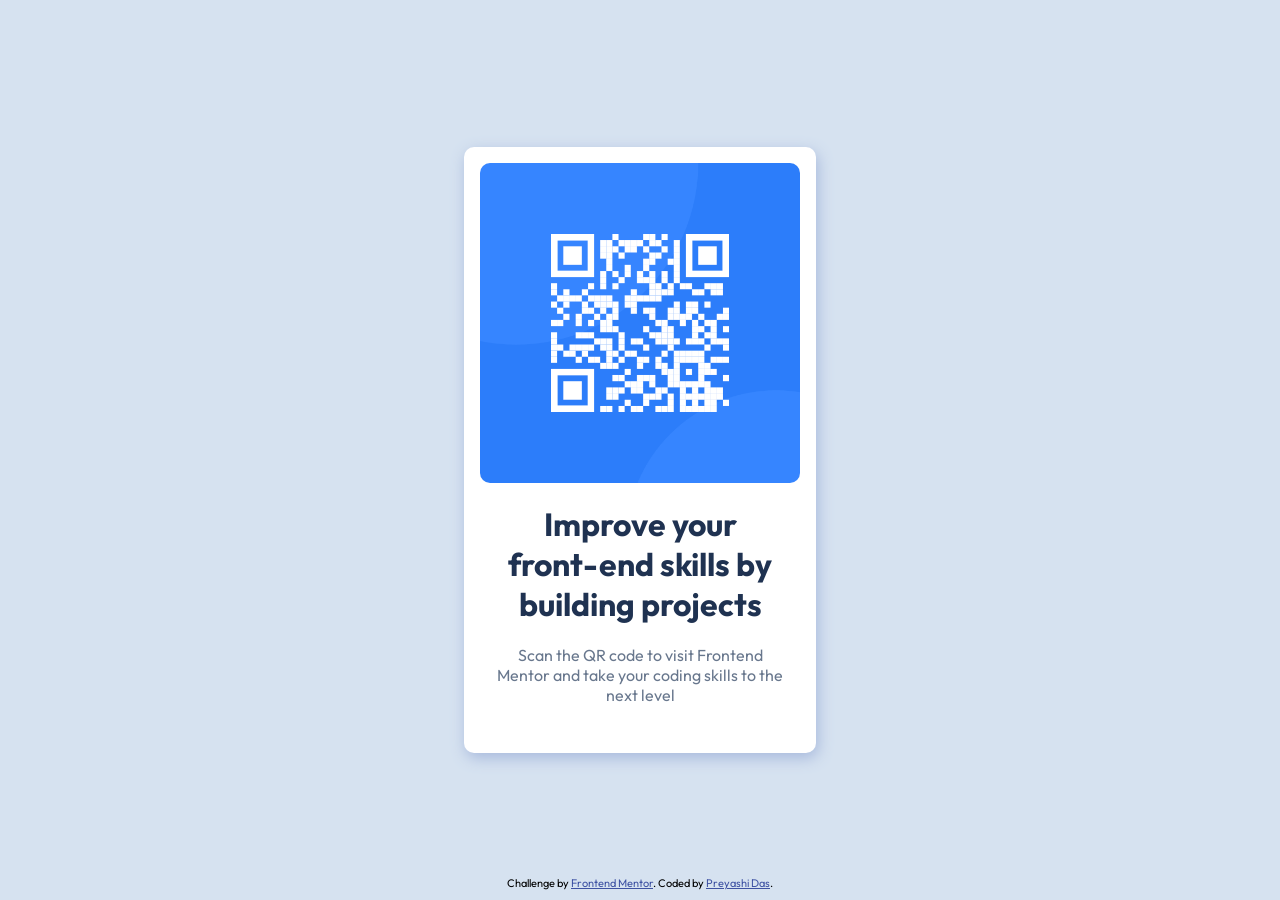
<file: index.html>
<!DOCTYPE html>
<html lang="en">
<head>
  <meta charset="UTF-8">
  <meta name="viewport" content="width=device-width, initial-scale=1.0"> <!-- displays site properly based on user's device -->

  <link rel="icon" type="image/png" sizes="32x32" href="./images/favicon-32x32.png">
  
  <title>Frontend Mentor | QR code component</title>

  <!-- Feel free to remove these styles or customise in your own stylesheet 👍 -->
  <style>
    .attribution { font-size: 0.6875rem; text-align: center; }
    .attribution a { color: hsl(228, 45%, 44%); }
  </style>
  <link rel="preconnect" href="https://fonts.googleapis.com">
<link rel="preconnect" href="https://fonts.gstatic.com" crossorigin>
<link href="https://fonts.googleapis.com/css2?family=Outfit:wght@100..900&display=swap" rel="stylesheet">
  <link rel="stylesheet" href="style.css">
</head>
<body>

  <!-- Improve your front-end skills by building projects

  Scan the QR code to visit Frontend Mentor and take your coding skills to the next level -->
  <div class="card">
    <img src="./images/image-qr-code.png" class="card-img">
    <div class="card-info">
       <h1>Improve your front-end skills by building projects
</h1>
       <p> Scan the QR code to visit Frontend Mentor and take your coding skills to the next level</p>
    </div>
  </div>
  
  <footer class="attribution">
    Challenge by <a href="https://www.frontendmentor.io?ref=challenge">Frontend Mentor</a>. 
    Coded by <a href="#">Preyashi Das</a>.
  </footer>
</body>
</html>
</file>
<file: style.css>
body{
    margin: 0;
    min-height: 100vh;
    display: flex;
    justify-content: center;
    align-items: center;
    background-color: hsl(212, 45%, 89%);
    font-family: "Outfit", sans-serif;
}
.attribution {
    position: fixed;
    bottom: 10px;
    width: 100%;
    text-align: center;
    font-size: 11px;
}
.card{
    width: 20rem;
    padding: 1rem;
    background-color:hsl(0,0%,100%);
    border-radius: 10px;
    box-shadow: 2px 5px 15px hsl(220, 43%, 76%);
}
.card-img{
    width: 100%;
    display: block;
    border-radius: 10px;
}
.card-info{
    margin: 0 1rem 2rem 1rem;
}
.card-info p {
    color:hsl(216,15%,48%);
    text-align: center;
}
.card h1{
    color:hsl(218,44%,22%);
    text-align: center;
}
</file>
<file: qr-code-component-main/style.css>
body{
    margin: 0;
    min-height: 100vh;
    display: flex;
    justify-content: center;
    align-items: center;
    background-color: hsl(212, 45%, 89%);
    font-family: "Outfit", sans-serif;
}
.attribution {
    position: fixed;
    bottom: 10px;
    width: 100%;
    text-align: center;
    font-size: 11px;
}
.card{
    width: 20rem;
    padding: 1rem;
    background-color:hsl(0,0%,100%);
    border-radius: 10px;
    box-shadow: 2px 5px 15px hsl(220, 43%, 76%);
}
.card-img{
    width: 100%;
    display: block;
    border-radius: 10px;
}
.card-info{
    margin: 0 1rem 2rem 1rem;
}
.card-info p {
    color:hsl(216,15%,48%);
    text-align: center;
}
.card h1{
    color:hsl(218,44%,22%);
    text-align: center;
}
</file>
